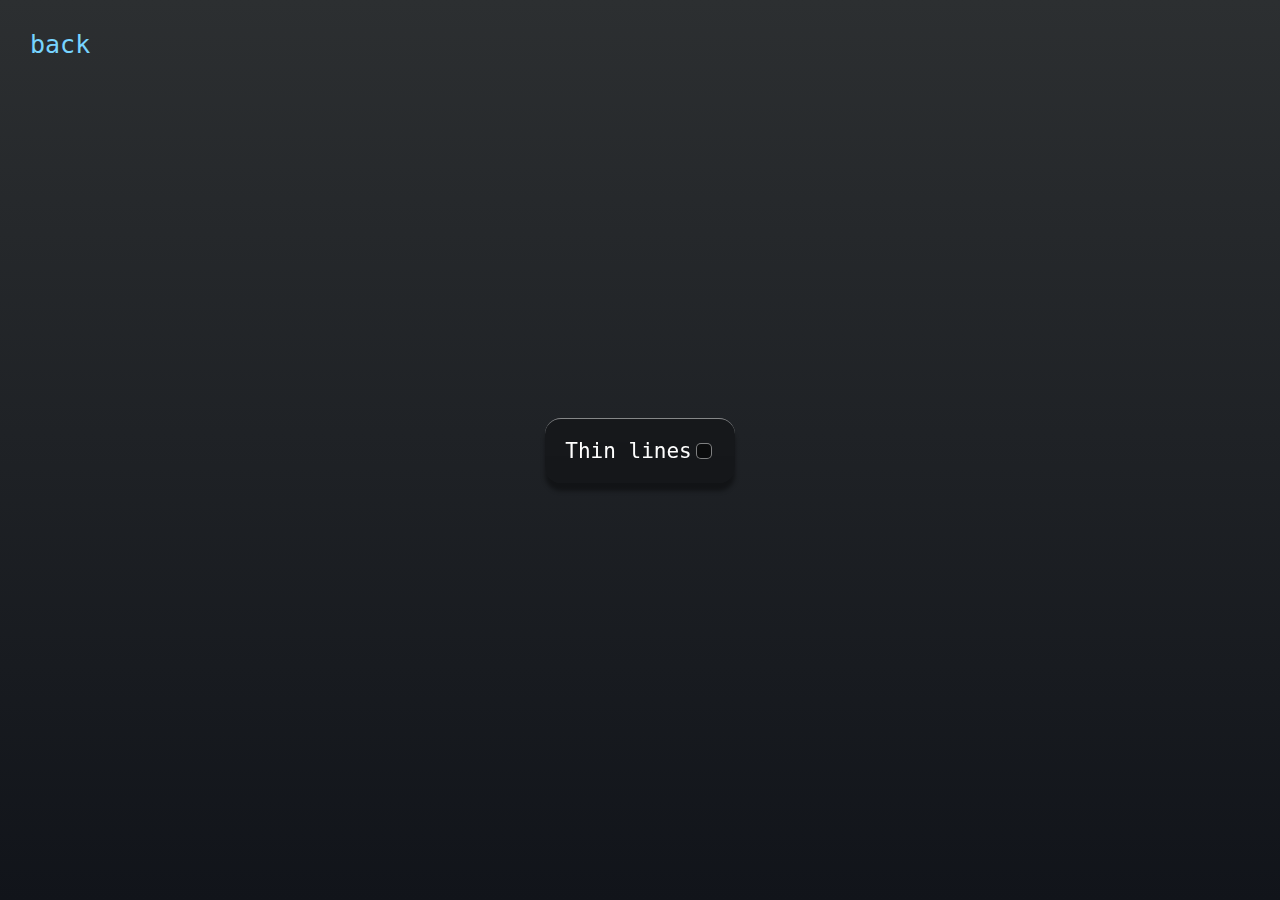
<file: chord-player/index.html>
<!DOCTYPE html>
<html lang="en">

<head>
	<meta charset="UTF-8">
	<meta name="viewport" content="width=device-width, initial-scale=1.0">
	<link rel="stylesheet" href="../style.css">
	<link rel="shortcut icon" href="https://hayattgd.github.io/img/favicon.png" type="image/x-icon">
	<title>Chord tester</title>
	<script src="../script.js"></script>
</head>

<body>
	<header><a href="../index.html">back</a></header>
	<main>
		<p class="side-by-side panel">Thin lines <input id="thin-lines" type="checkbox"></p>
		<div id="controls">
		</div>
	</main>
	<script src="script.js"></script>
</body>

</html>
</file>
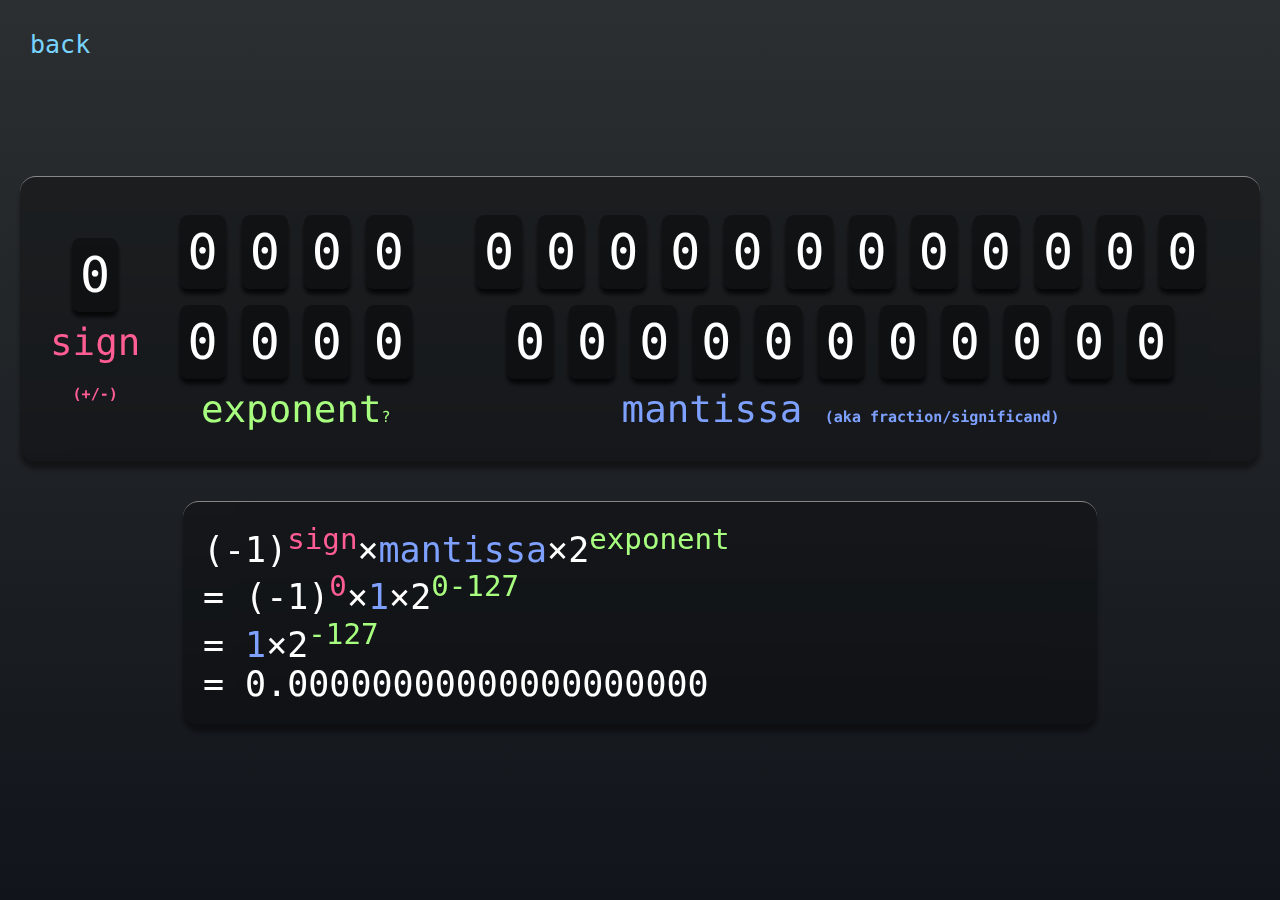
<file: floating-point-number/index.html>
<!DOCTYPE html>
<html lang="en">

<head>
	<meta charset="UTF-8">
	<meta name="viewport" content="width=device-width, initial-scale=1.0">
	<link rel="stylesheet" href="../style.css">
	<link rel="stylesheet" href="style.css">
	<link rel="shortcut icon" href="https://hayattgd.github.io/img/favicon.png" type="image/x-icon">
	<title>Floating-point number visualization</title>
	<script src="../script.js"></script>
</head>

<body>
	<header><a href="../index.html">back</a></header>
	<main>
		<h1 class="panel" id="binary-result">
			<span id="binary-sign">
				<div id="binary-interactive-sign"></div>
				<p class="sign">sign<small> (+/-)</small></p>
			</span>
			<span id="binary-exponent">
				<div id="binary-interactive-exponent"></div>
				<p class="exponent"><abbr title="Signed 8bit integer">exponent</abbr></p>
			</span>
			<span id="binary-mantissa">
				<div id="binary-interactive-mantissa"></div>
				<p class="mantissa">mantissa <small>(aka fraction/significand)</small></p>
			</span>
		</h1>
		<h3 class="panel">
			(-1)<sup class="sign">sign</sup>&times;<span class="mantissa">mantissa</span>&times;2<sup
				class="exponent">exponent</sup>
			<br>= (-1)<sup class="sign" id="sn-decimal-sign"></sup>&times;<span class="mantissa"
				id="sn-decimal-mantissa">1</span>&times;2<sup class="exponent"><span id="sn-decimal-exponent">0</span>-127</sup>
			<br>=
			<span class="sign" id="ssn-decimal-sign"></span><span class="mantissa"
				id="ssn-decimal-mantissa">00</span>&times;2<sup class="exponent" id="ssn-decimal-exponent">1</sup>
			<br>= <input class="input-but-output" id="decimal-result"></input>
		</h3>
	</main>
	<script src="script.js"></script>
</body>

</html>
</file>
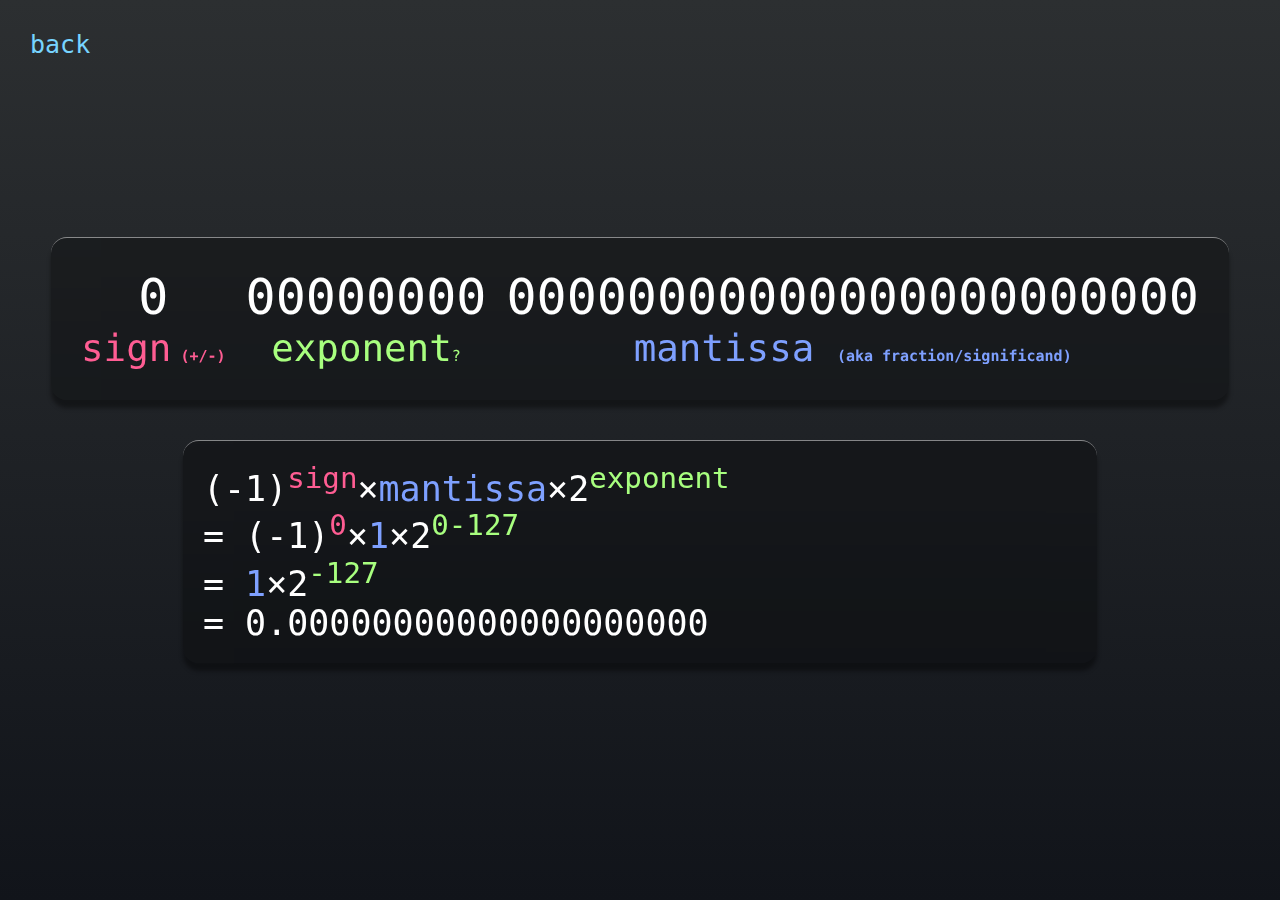
<file: computer/floating-point-number/index.html>
<!DOCTYPE html>
<html lang="en">

<head>
	<meta charset="UTF-8">
	<meta name="viewport" content="width=device-width, initial-scale=1.0">
	<link rel="stylesheet" href="../../style.css">
	<link rel="stylesheet" href="style.css">
	<link rel="shortcut icon" href="https://hayattgd.github.io/img/favicon.png" type="image/x-icon">
	<title>Floating-point number visualization</title>
	<script src="../../script.js"></script>
</head>

<body>
	<header><a id="back" href="../../index.html">back</a></header>
	<main>
		<h1 class="panel" id="binary-result">
			<span id="binary-sign">
				<div id="binary-interactive-sign"></div>
				<p class="sign">sign<small> (+/-)</small></p>
			</span>
			<span id="binary-exponent">
				<div id="binary-interactive-exponent"></div>
				<p class="exponent"><abbr title="Signed 8bit integer">exponent</abbr></p>
			</span>
			<span id="binary-mantissa">
				<div id="binary-interactive-mantissa"></div>
				<p class="mantissa">mantissa <small>(aka fraction/significand)</small></p>
			</span>
		</h1>
		<h3 class="panel">
			(-1)<sup class="sign">sign</sup>&times;<span class="mantissa">mantissa</span>&times;2<sup
				class="exponent">exponent</sup>
			<br>= (-1)<sup class="sign" id="sn-decimal-sign"></sup>&times;<span class="mantissa"
				id="sn-decimal-mantissa">1</span>&times;2<sup class="exponent"><span id="sn-decimal-exponent">0</span>-127</sup>
			<br>=
			<span class="sign" id="ssn-decimal-sign"></span><span class="mantissa"
				id="ssn-decimal-mantissa">00</span>&times;2<sup class="exponent" id="ssn-decimal-exponent">1</sup>
			<br>= <input class="input-but-output" id="decimal-result"></input>
		</h3>
	</main>
	<script src="script.js"></script>
</body>

</html>
</file>
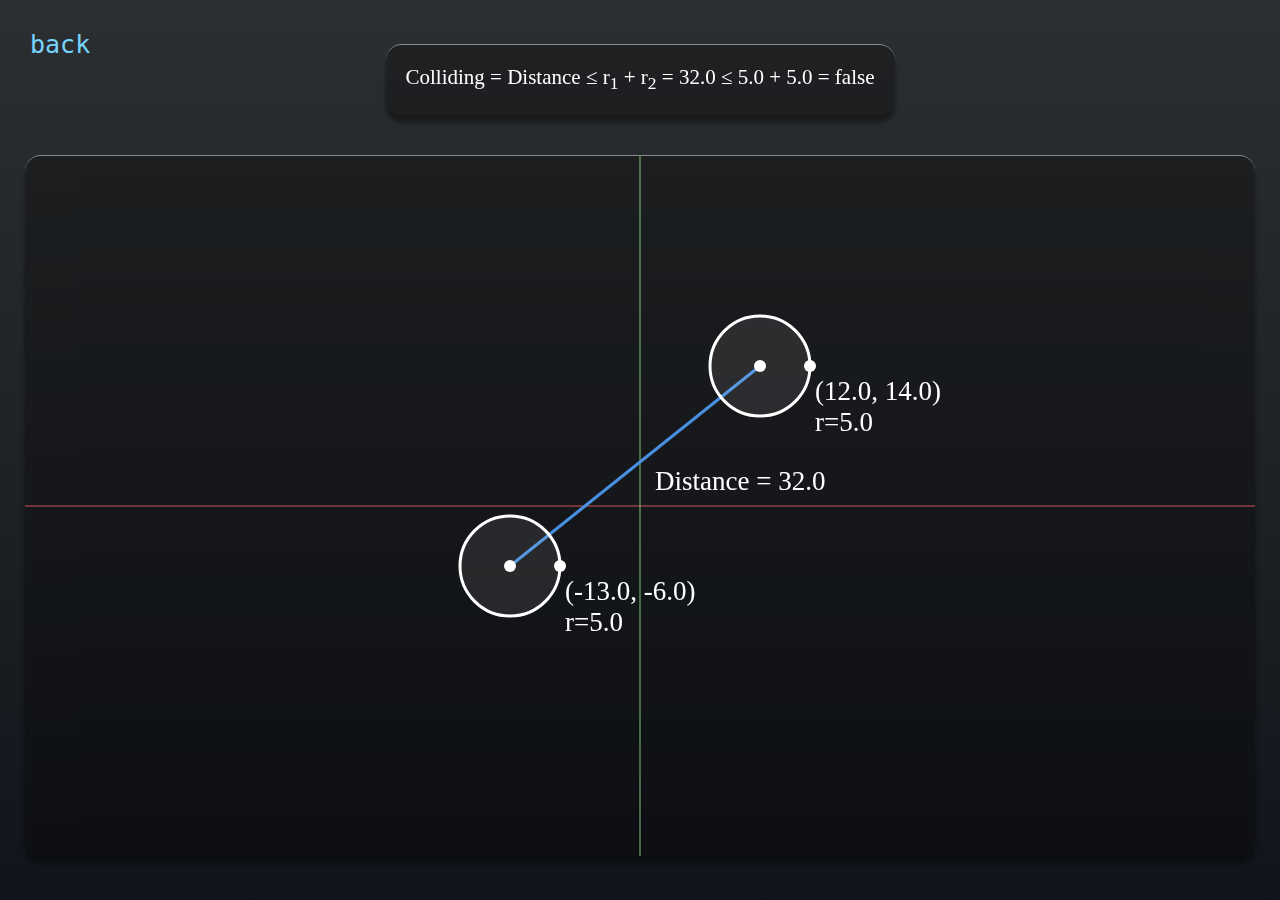
<file: mathematics/circle-collision/index.html>
<!DOCTYPE html>
<html lang="en">

<head>
	<meta charset="UTF-8">
	<meta name="viewport" content="width=device-width, initial-scale=1.0">
	<link rel="stylesheet" href="../../style.css">
	<link rel="shortcut icon" href="https://hayattgd.github.io/img/favicon.png" type="image/x-icon">
	<title>Dot product visualization</title>
	<script src="../../script.js"></script>
</head>

<body>
	<header><a href="../../index.html">back</a></header>
	<main>
		<p style="font-family: serif;" class="panel">Colliding = Distance &le; r<sub>1</sub> + r<sub>2</sub> = <span
				id="formula"></span> = <span id="result"></span></p>
		<div class="canvas-container panel">
			<canvas></canvas>
		</div>
	</main>
	<script src="../../geometrylib.js"></script>
	<script src="script.js"></script>
</body>

</html>
</file>
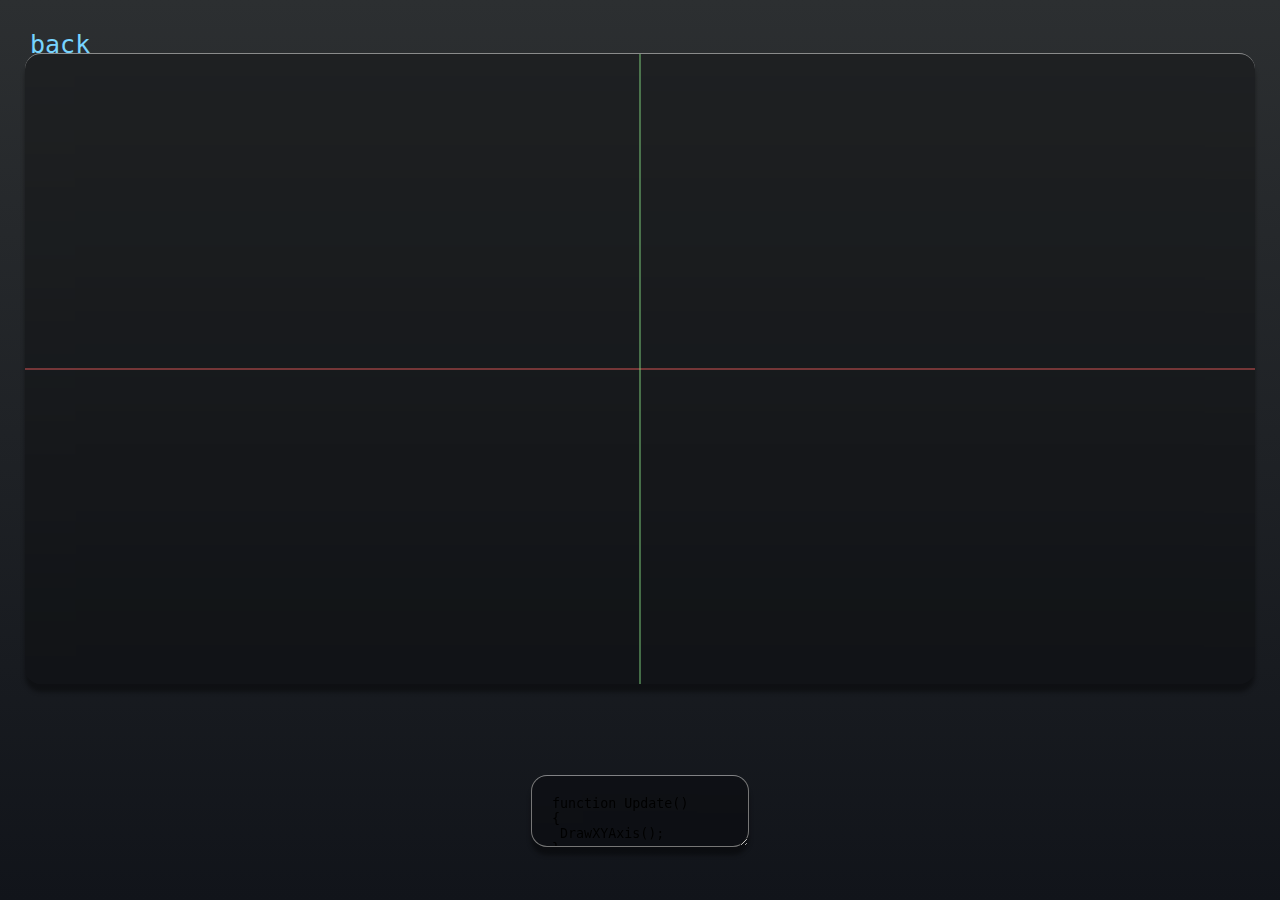
<file: mathematics/custom-math-visualization/index.html>
<!DOCTYPE html>
<html lang="en">

<head>
	<meta charset="UTF-8">
	<meta name="viewport" content="width=device-width, initial-scale=1.0">
	<link rel="stylesheet" href="../../style.css">
	<link rel="shortcut icon" href="https://hayattgd.github.io/img/favicon.png" type="image/x-icon">
	<title>Custom math visualization</title>
	<script src="../../script.js"></script>
</head>

<body>
	<header><a id="back" href="../../index.html">back</a></header>
	<main>
		<div class="canvas-container-top"></div>
		<div class="canvas-container panel" style="height: 70vh;">
			<canvas></canvas>
			<samp id="geometry-error">Error: <span id="error-text"></span></samp>
		</div>
		<hr>
		<textarea spellcheck="false" class="panel"
			id="code">function Update()&NewLine;{&NewLine; DrawXYAxis();&NewLine;}&NewLine;// Line(x1, y1, x2, y2, color?, width?, string?);&NewLine;// Arrow(x1, y1, x2, y2, color?, width?);&NewLine;// DrawText(string, x?, y?, size?, font?);&NewLine;// Direction(angle(radian), x, y, color?, width?);&NewLine;// Plane(normal, x, y, color?, length?, width?);&NewLine;// CreateDraggablePoint();&NewLine;// DrawDraggablePoint(point, color?, drawInfo?);&NewLine;// UpdateDraggablePoint(point);&NewLine;// CreateDraggableCircle();&NewLine;// DrawDraggableCircle(circle, color?, fillColor?, drawInfo?);&NewLine;// UpdateDraggableCircle(circle);&NewLine;//&NewLine;// Reference https://github.com/hayattgd/experiment/blob/main/geometrylib.js</textarea>
		<!-- <div class="side-by-side">
			<div class="panel" id="settings">
				<button id="new-geometry">Add new geometry</button>
				<select id="new-geometry-type">
					<option value="line">Line</option>
					<option value="arrow">Arrow</option>
					<hr>
					<option value="draggable-point">Draggable Point</option>
					<option value="draggable-circle">Draggable Circle</option>
				</select>
				<li>
					<p class="side-by-side">Show XY Axis:<input type="checkbox" id="show-xy-axis"></p>
				</li>
			</div>
			<div class="panel" id="operations"></div>
		</div> -->
	</main>
	<script src="../../geometrylib.js"></script>
	<script id="user-script"></script>
	<script src="script.js"></script>
</body>

</html>
</file>
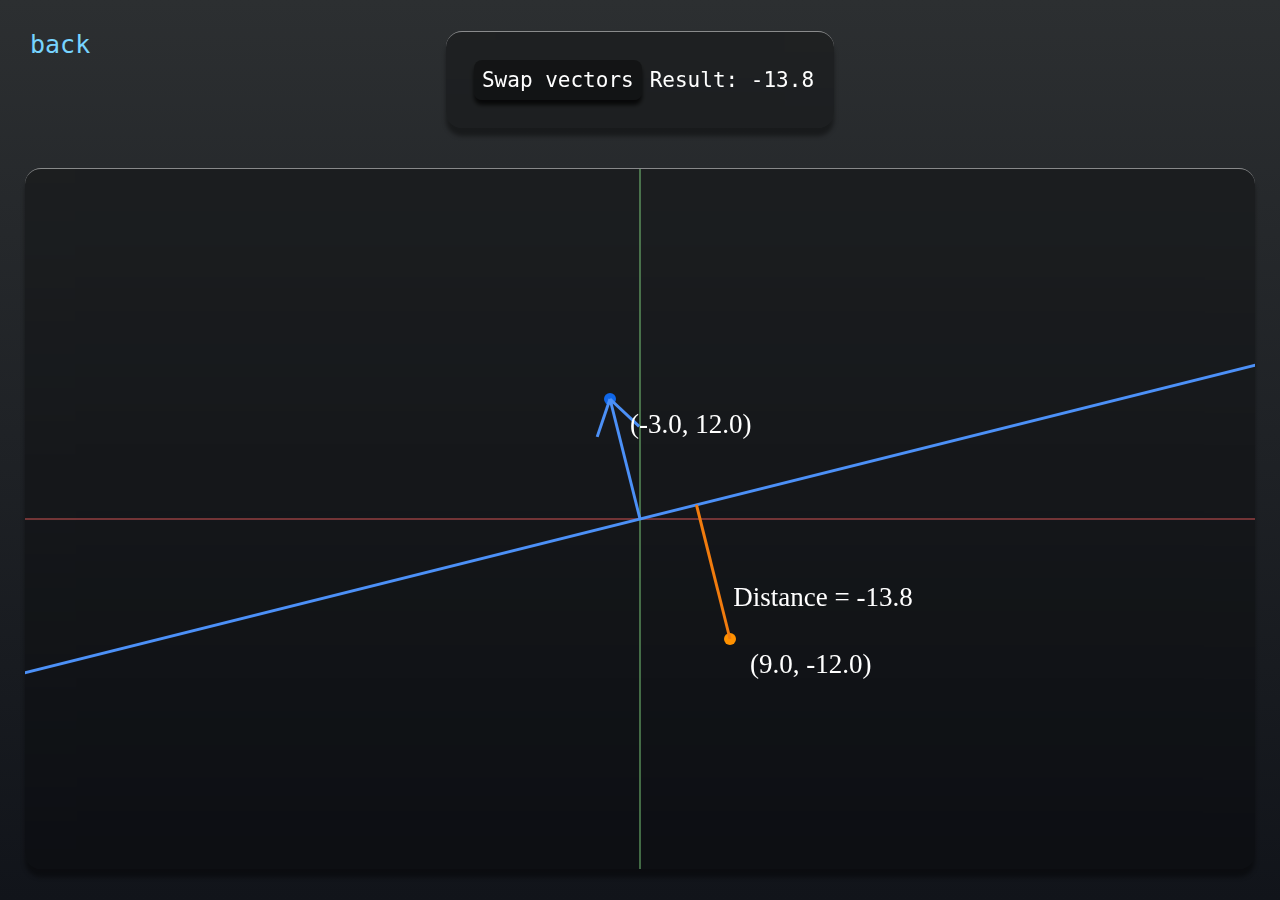
<file: mathematics/dot-product/index.html>
<!DOCTYPE html>
<html lang="en">

<head>
	<meta charset="UTF-8">
	<meta name="viewport" content="width=device-width, initial-scale=1.0">
	<link rel="stylesheet" href="../../style.css">
	<link rel="shortcut icon" href="https://hayattgd.github.io/img/favicon.png" type="image/x-icon">
	<title>Dot product visualization</title>
	<script src="../../script.js"></script>
</head>

<body>
	<header><a href="../../index.html">back</a></header>
	<main>
		<div class="panel multiple-control">
			<button id="swap">Swap vectors</button>
			<p>Result: <span id="result">0</span></p>
		</div>
		<div class="canvas-container panel">
			<canvas></canvas>
		</div>
	</main>
	<script src="../../geometrylib.js"></script>
	<script src="script.js"></script>
</body>

</html>
</file>
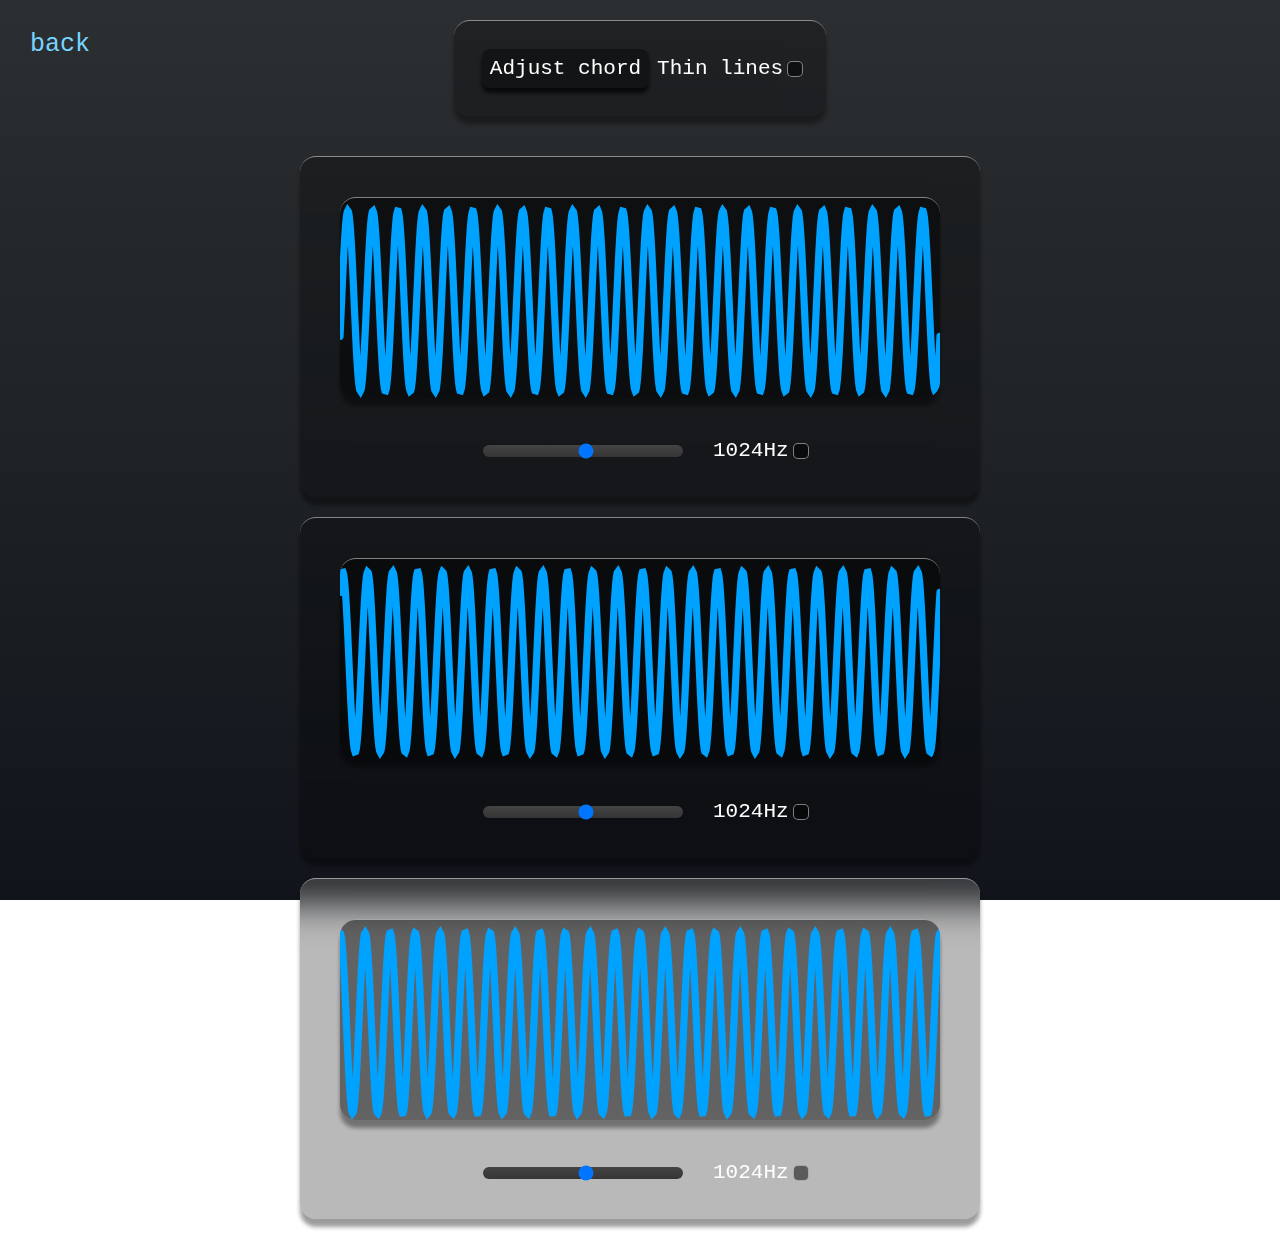
<file: sounds/chord-player/index.html>
<!DOCTYPE html>
<html lang="en">

<head>
	<meta charset="UTF-8">
	<meta name="viewport" content="width=device-width, initial-scale=1.0">
	<link rel="stylesheet" href="../../style.css">
	<link rel="shortcut icon" href="https://hayattgd.github.io/img/favicon.png" type="image/x-icon">
	<title>Chord tester</title>
	<script src="../../script.js"></script>
</head>

<body>
	<header><a href="../../index.html">back</a></header>
	<main>
		<p class="side-by-side panel">
			<button id="adjust-chord">Adjust chord</button>
			Thin lines <input id="thin-lines" type="checkbox">
		</p>
		<div id="controls">
		</div>
	</main>
	<script src="script.js"></script>
</body>

</html>
</file>
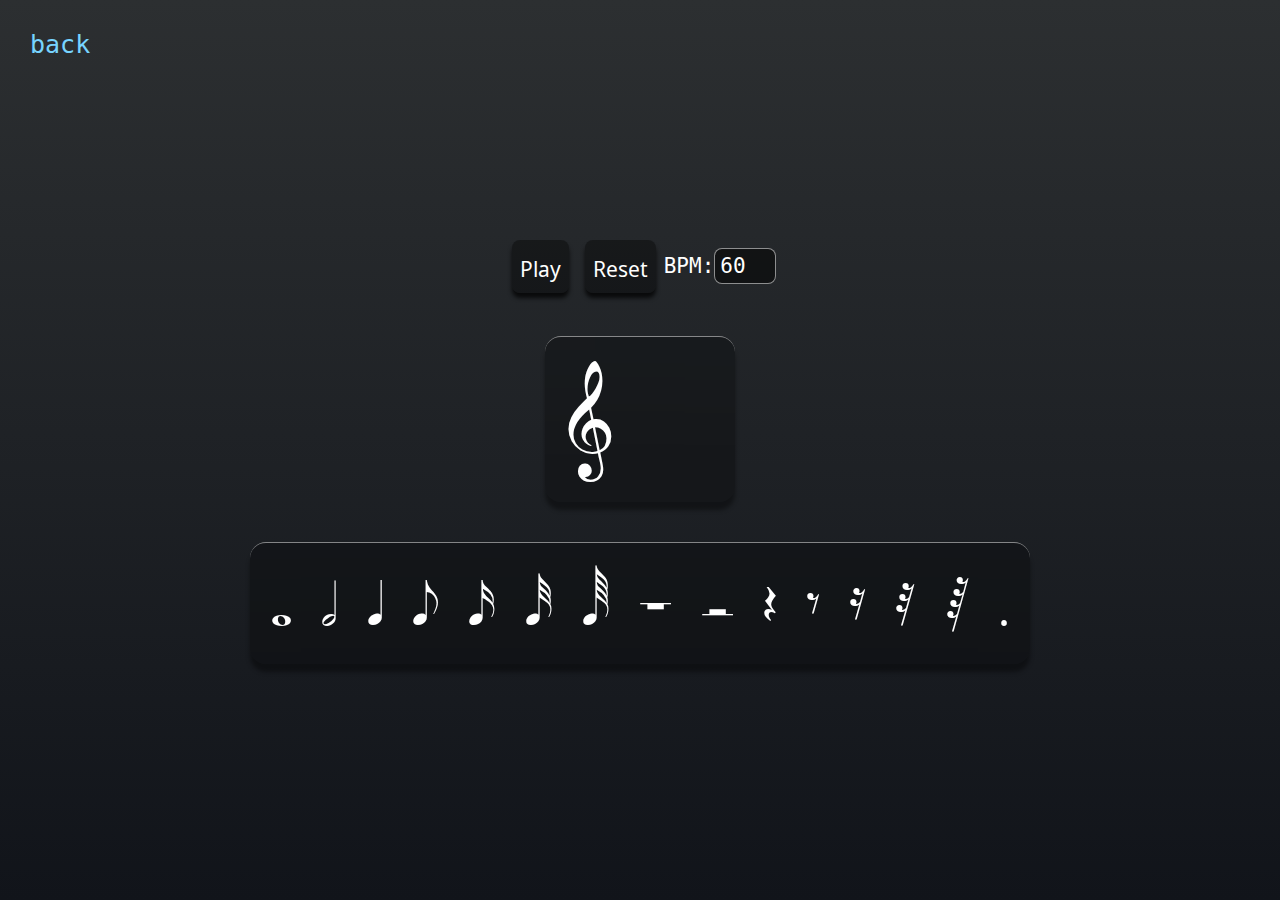
<file: sounds/score-rhythm/index.html>
<!DOCTYPE html>
<html lang="en">

<head>
	<meta charset="UTF-8">
	<meta name="viewport" content="width=device-width, initial-scale=1.0">
	<link rel="stylesheet" href="../../style.css">
	<link rel="shortcut icon" href="https://hayattgd.github.io/img/favicon.png" type="image/x-icon">

	<link rel="preconnect" href="https://fonts.googleapis.com">
	<link rel="preconnect" href="https://fonts.gstatic.com" crossorigin>
	<link href="https://fonts.googleapis.com/css2?family=Noto+Music&display=swap" rel="stylesheet">

	<title>Score rhythm player</title>
	<script src="../../script.js"></script>
	<style>
		.highlight {
			color: #0099ff;
		}

		button,
		span {
			font-family: "Noto Music";
		}
	</style>
</head>

<body>
	<header><a id="back" href="../../index.html">back</a></header>
	<main>
		<div class="multiple-control">
			<button id="play">Play</button>
			<button id="reset">Reset</button>
			<p>BPM:<input style="width: 50px;" type="number" id="bpm" value="60"></p>
		</div>
		<div class="panel" style="font-family: 'Noto Music'; font-size: 70px;">𝄞 <span id="score"></span></div>
		<div class="controls panel" style="font-size: 45px;">
			<button class="no-decoration" id="note-whole">𝅝</button>
			<button class="no-decoration" id="note-half">𝅗𝅥</button>
			<button class="no-decoration" id="note-quarter">𝅘𝅥</button>
			<button class="no-decoration" id="note-eighth">𝅘𝅥𝅮</button>
			<button class="no-decoration" id="note-sixteenth">𝅘𝅥𝅯</button>
			<button class="no-decoration" id="note-thirty-second">𝅘𝅥𝅰</button>
			<button class="no-decoration" id="note-sixty-fourth">𝅘𝅥𝅱</button>
			<button class="no-decoration" id="rest-whole">𝄻</button>
			<button class="no-decoration" id="rest-half">𝄼</button>
			<button class="no-decoration" id="rest-quarter">𝄽</button>
			<button class="no-decoration" id="rest-eighth">𝄾</button>
			<button class="no-decoration" id="rest-sixteenth">𝄿</button>
			<button class="no-decoration" id="rest-thirty-second">𝅀</button>
			<button class="no-decoration" id="rest-sixty-fourth">𝅁</button>
			<button class="no-decoration" id="dot">.</button>
		</div>
	</main>
	<script src="script.js"></script>
</body>

</html>
</file>
<file: style.css>
html,
body {
	padding: 0;
	margin: 0;
	height: 100%;
	overscroll-behavior: none;
}

body {
	color: white;
	font-family: monospace;
	transition: opacity 0.1s ease-in;
	min-height: 100vh;
	background: linear-gradient(#2c2f31, #11141a);
	background-repeat: no-repeat;
	background-attachment: fixed;
	opacity: 0;
	font-size: 21px;
}

main {
	display: flex;
	justify-content: center;
	align-items: center;
	flex-direction: column;
	min-height: 100vh;
}

hr {
	border: none;
	border-top: 1px solid #ffffff85;
	margin: 0;
	margin-top: 25px;
	height: 25px;
}

small {
	font-size: 15px;
	font-weight: bold;
}

i {
	font-family: serif;
	font-style: italic;
}

i>b {
	font-weight: 900;
}

b {
	text-shadow: currentColor 0 0 10px;
}

p,
h1,
h2,
h3,
h4,
h5,
h6 {
	font-weight: inherit;
}

kbd {
	background: linear-gradient(#3d3d3d, #292929);
	padding: 3px;
	color: #fff;
	border-radius: 10px;
}

samp {
	background-color: #242424;
	border: 1px solid #fff;
	border-radius: 8px;
	padding: 5px;
	font-size: 16px;
}

br {
	margin: 10px 5px;
}

button {
	margin: 8px;
	padding: 8px;
	border-radius: 8px;
	border: none;
	background-color: #00000060;
	color: inherit;
	font-family: inherit;
	font-size: inherit;
	box-shadow: #000000be 0 5px 4px;
	transition: transform 0.025s ease-out, box-shadow 0.025s ease-out, text-shadow 0.05s ease-out, font-weight 0.05s ease-out;
}

button:hover {
	cursor: pointer;
}

button:active {
	transform: translateY(5px);
	box-shadow: #000000be 0 0px 6px;
}

button.no-decoration {
	background-color: transparent;
	border: none;
	color: inherit;
	font-size: inherit;
	font-weight: inherit;
	cursor: pointer;
	box-shadow: none;
	padding: 0px;
	margin: 0px;
}

button.no-decoration:active {
	transform: scale(0.85);
	box-shadow: none;
}

input.input-but-output {
	background-color: transparent;
	border: none;
	border-radius: 0;
	padding: unset;
}

input {
	background-color: #00000083;
	border: 1px solid #ffffff85;
	border-radius: 8px;
	color: inherit;
	font-size: inherit;
	font-family: inherit;
	padding: 5px;
}

input[type="number"]::-webkit-inner-spin-button,
input[type="number"]::-webkit-outer-spin-button {
	appearance: none;
}

input[type="number"] {
	appearance: textfield;
}

input[type="range"] {
	margin: 0 15px;
	padding: 0;
	appearance: none;
	background: linear-gradient(#444, #353535);
	height: 12px;
	width: 200px;
	border-radius: 10px;
	border: none;
	outline: none;
}

input[type="range"]::-webkit-slider-thumb,
input[type="range"]::-moz-range-thumb {
	appearance: none;
	width: 18px;
	height: 18px;
	background-color: #1e80ff;
	border-radius: 50%;
	outline: none;
	border: none;
}

input[type="checkbox"] {
	appearance: none;
	width: 16px;
	height: 16px;
	border-radius: 5px;
	border: 1px solid #ffffff7a;
}

input[type="checkbox"]:checked {
	border: 1px solid #1e80ff;
	background-color: #1e80ff;
}

li {
	list-style-position: inside;
}

a:focus-visible,
button:focus-visible,
input:focus-visible {
	outline: none;
}

a:focus-visible,
button:focus-visible {
	text-shadow: currentColor 0 0 15px;
	font-weight: bolder;
}

:any-link {
	transition: text-shadow 0.1s ease-out;
	color: #77d4ff;
	text-decoration: inherit;
}

:any-link:hover {
	text-shadow: currentColor 0 0 3px;
}

header {
	position: absolute;
	font-size: 25px;
	margin: 30px;
}

a:not([href]) {
	color: inherit;
}

header>a[href] {
	text-decoration: none;
}

h1 {
	text-align: center;
}

[title] {
	text-decoration: inherit;
}

[title]::after {
	font-size: 15px;
	content: "?";
}

.side-by-side {
	display: inline-flex;
	align-items: center;
}

.multiple-control {
	display: flex;
	align-items: center;
	justify-content: center;
	margin: 15px 0;
}

.multiple-control>p {
	margin: 0;
}

.panel {
	background-color: #00000046;
	backdrop-filter: blur(20px);
	margin: 20px;
	padding: 20px;
	border-top: 1px solid #ffffff7a;
	border-radius: 16px;
	box-shadow: #00000063 0 8px 4px;
}

svg.panel {
	padding: 0px;
}

.canvas-container {
	width: calc(100vw - 50px);
	height: calc(100vh - 200px);
	padding: 0;
}

.canvas-container>canvas {
	border-radius: 16px;
}

canvas {
	margin: 0;
	padding: 0;
}

h1 {
	font-size: 60px;
	text-wrap-mode: wrap;
	padding: 0px;
}

h2 {
	font-size: 45px;
}

h3 {
	font-size: 35px;
}

h4,
h5,
h6 {
	font-size: 30px;
}

main>div.article {
	width: 80vw;
	min-height: 100vh;
	font-family: serif;
}

div.article h1,
div.article h2,
div.article h3,
div.article h4,
div.article h5,
div.article h6 {
	margin: 20px 0;
}

div.articlev h1,
div.article h2 {
	text-align: center;
	text-wrap-mode: nowrap;
	font-weight: 500;
}

div.article h1 {
	padding: 30px 20px;
}

div.article h2 {
	padding: 10px 10px;
}
</file>
<file: floating-point-number/style.css>
h1 {
	font-size: 3.5vw;
}

input {
	width: 65vw;
}

#binary-result {
	display: flex;
	flex-direction: row;
	font-weight: 400;
}

#binary-result>span {
	display: flex;
	flex-direction: column;
	text-align: center;
	text-rendering: geometricPrecision;
	justify-content: center;
	padding: 10px;
}

#binary-result>span>p {
	margin: 0px;
	font-size: 75%;
	font-weight: 300;
	cursor: default;
}

.sign {
	color: #ff5d93;
}

.exponent {
	color: #a8ff7f;
}

.mantissa {
	color: #7ea0ff;
}

@media screen and (width <=1425px) {
	h1 {
		font-size: 50px;
	}
}

@media screen and (width <=1220px) {
	#binary-result {
		flex-direction: column;
	}
}
</file>
<file: computer/floating-point-number/style.css>
h1 {
	font-size: 3.5vw;
}

input {
	width: 65vw;
}

#binary-result {
	display: flex;
	flex-direction: row;
	font-weight: 400;
}

#binary-result>span {
	display: flex;
	flex-direction: column;
	text-align: center;
	text-rendering: geometricPrecision;
	justify-content: center;
	padding: 10px;
}

#binary-result>span>p {
	margin: 0px;
	font-size: 75%;
	font-weight: 300;
	cursor: default;
}

.sign {
	color: #ff5d93;
}

.exponent {
	color: #a8ff7f;
}

.mantissa {
	color: #7ea0ff;
}

@media screen and (width <=1425px) {
	h1 {
		font-size: 50px;
	}
}

@media screen and (width <=1220px) {
	#binary-result {
		flex-direction: column;
	}
}
</file>
